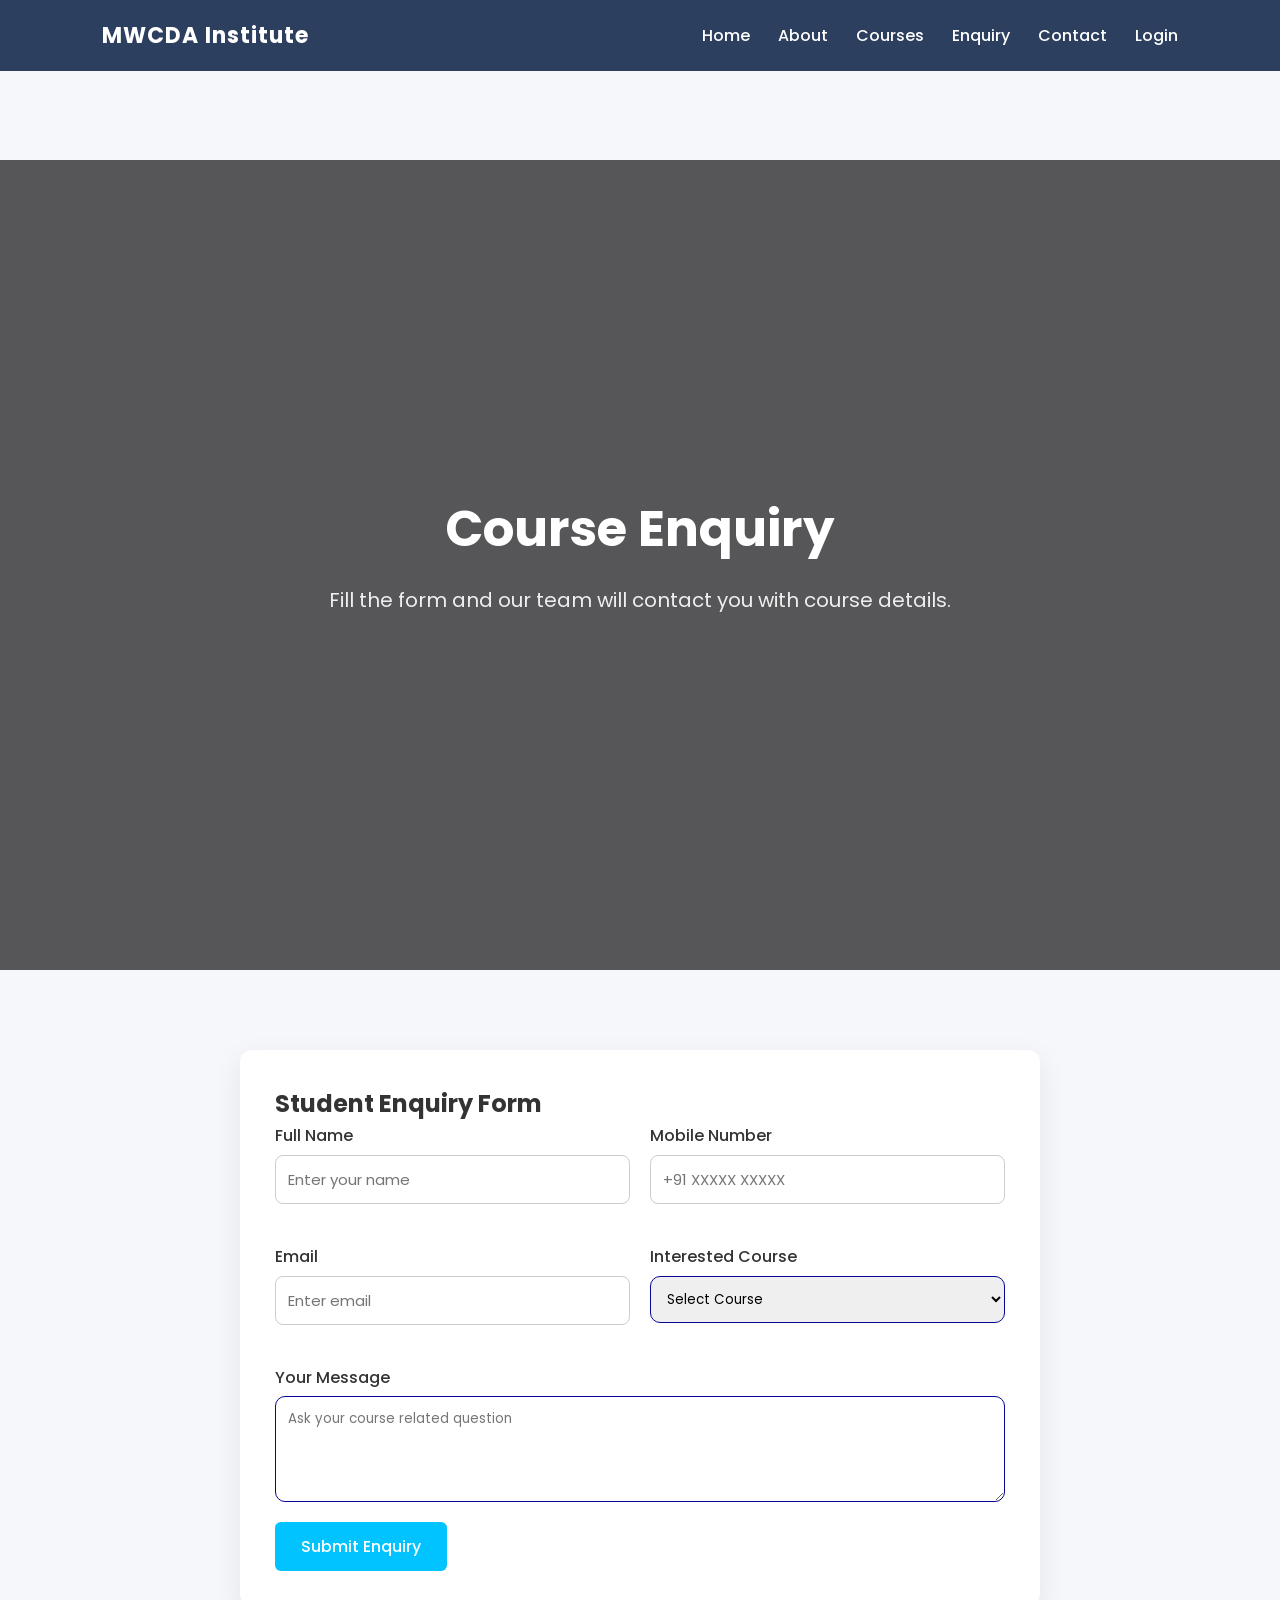
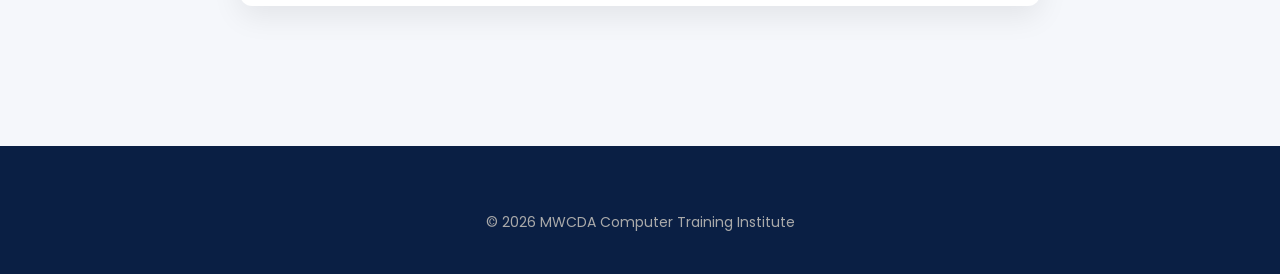
<file: index.html>
<!DOCTYPE html>
<html lang="en">

<head>

<meta charset="UTF-8">
<meta name="viewport" content="width=device-width, initial-scale=1.0">

<title>Course Enquiry - MWCDA Computer Training Institute</title>

<link href="https://fonts.googleapis.com/css2?family=Poppins:wght@300;400;500;600;700&display=swap" rel="stylesheet">
<link rel="stylesheet" href="style.css">

</head>

<body>
<!-- NAVBAR -->
<nav class="navbar">
<div class="logo">MWCDA Institute</div>
<ul class="nav-links">
<li><a href="index.html">Home</a></li>
<li><a href="/about/index.html">About</a></li>
<li><a href="/courses/index.html">Courses</a></li>
<li><a href="/admission/index.html" class="active">Enquiry</a></li>
<li><a href="/contact/index.html">Contact</a></li>
<li><a href="/login/index.html">Login</a></li>
</ul>
</nav>
<!-- HERO -->
<section class="hero">
<h1>Course Enquiry</h1>
<p>Fill the form and our team will contact you with course details.</p>
</section>
<!-- ENQUIRY FORM -->
<section class="form-section">
<div class="form-box">

<h2>Student Enquiry Form</h2>

<form>

<div class="form-row">

<div class="input-group">
<label>Full Name</label>
<input type="text" placeholder="Enter your name" required>
</div>

<div class="input-group">
<label>Mobile Number</label>
<input type="tel" placeholder="+91 XXXXX XXXXX" required>
</div>

</div>


<div class="form-row">

<div class="input-group">
<label>Email</label>
<input type="email" placeholder="Enter email">
</div>

<div class="input-group">
<label>Interested Course</label>

<select required>

<option>Select Course</option>
<option>Basic Computer Course</option>
<option>Web Designing</option>
<option>Tally with GST</option>
<option>Graphic Designing</option>
<option>Python Programming</option>
<option>Digital Marketing</option>

</select>

</div>

</div>


<div class="input-group">
<label>Your Message</label>
<textarea rows="4" placeholder="Ask your course related question"></textarea>
</div>


<button class="btn">Submit Enquiry</button>

</form>

</div>

</section>


<!-- FOOTER -->

<footer>

<div class="copy">
© 2026 MWCDA Computer Training Institute
</div>

</footer>

</body>

</html>
</file>
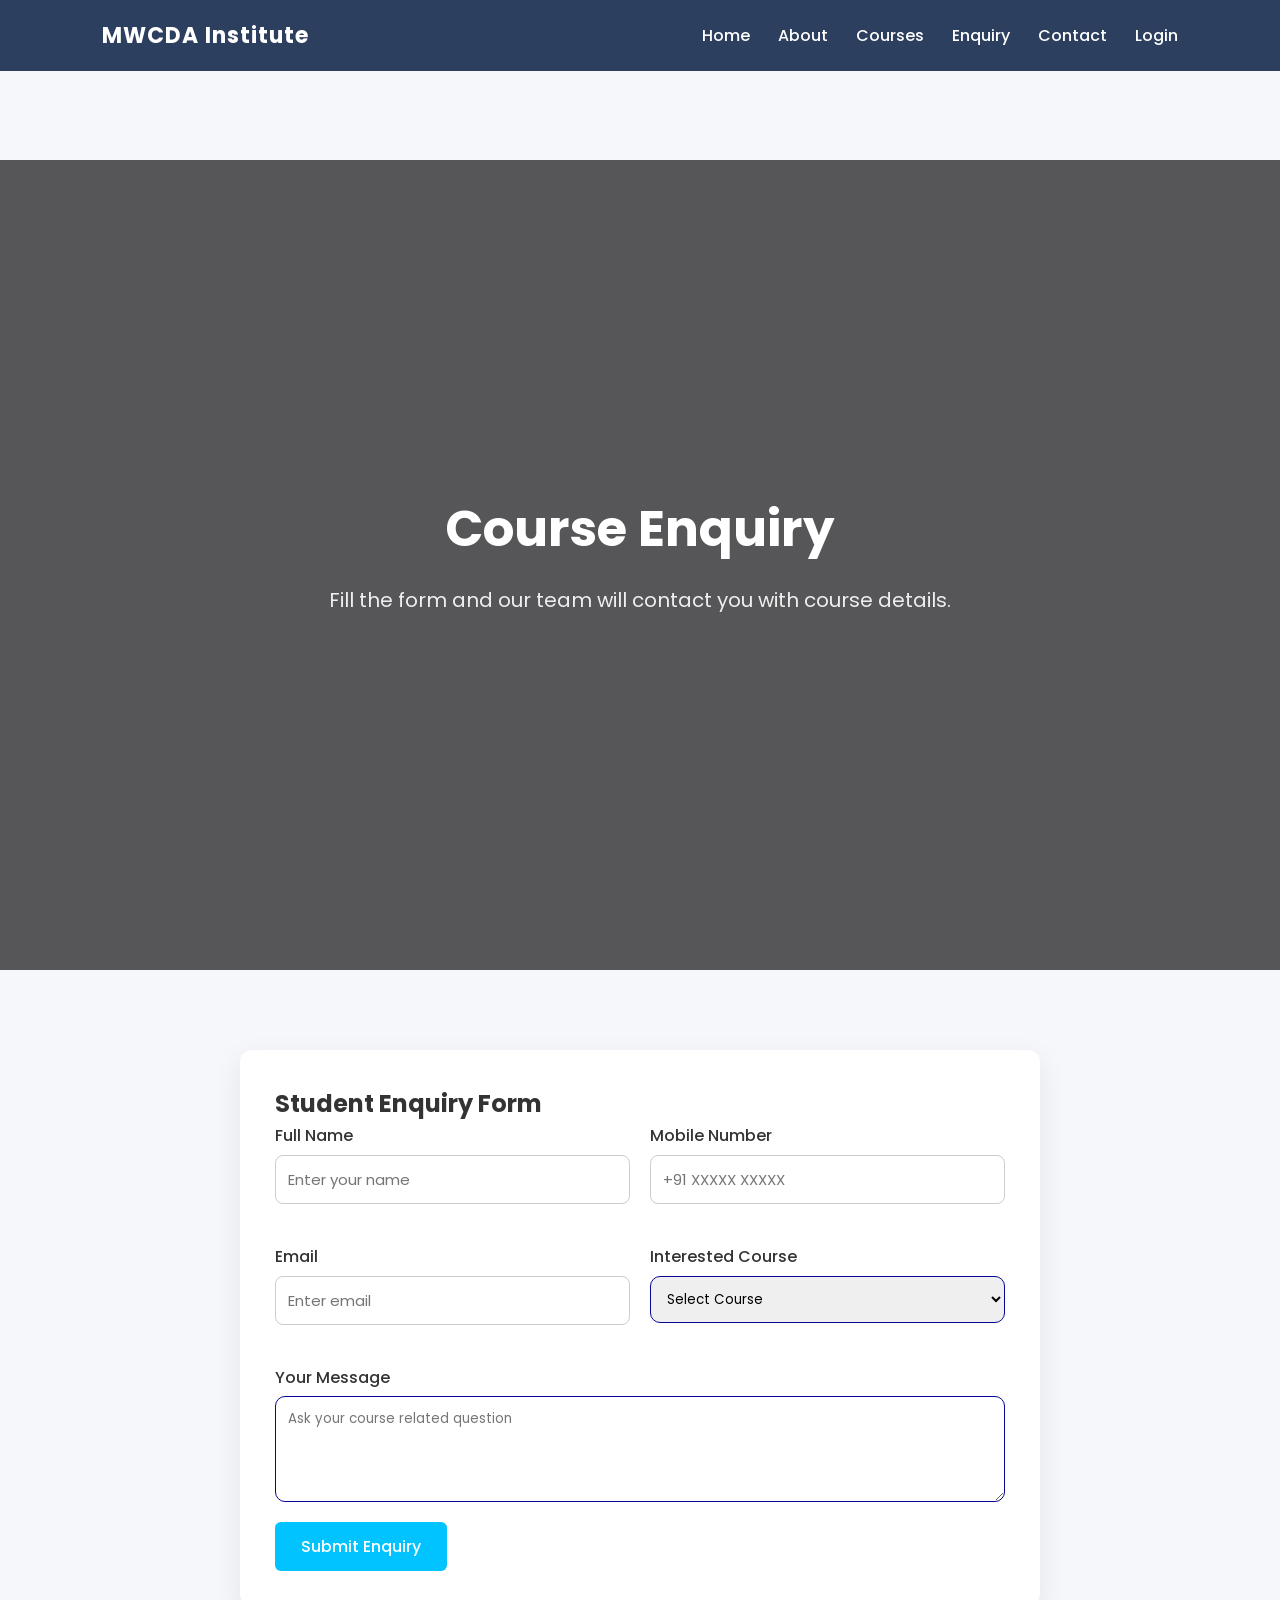
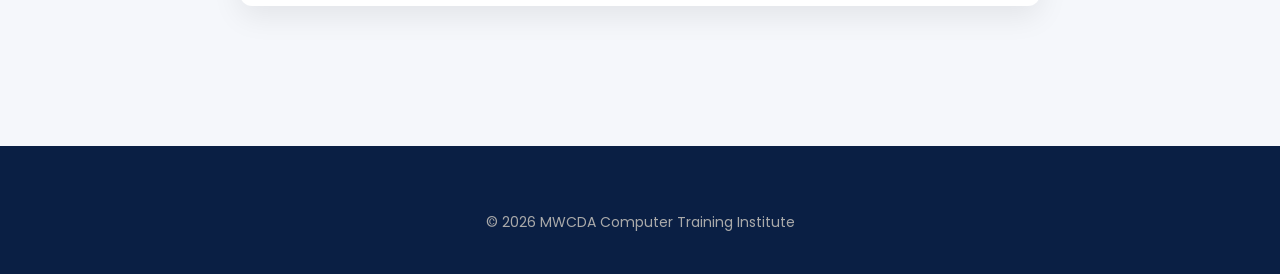
<file: admission/index.html>
<!DOCTYPE html>
<html lang="en">

<head>

<meta charset="UTF-8">
<meta name="viewport" content="width=device-width, initial-scale=1.0">

<title>Course Enquiry - MWCDA Computer Training Institute</title>

<link href="https://fonts.googleapis.com/css2?family=Poppins:wght@300;400;500;600;700&display=swap" rel="stylesheet">
<link rel="stylesheet" href="/style.css">

</head>

<body>
<!-- NAVBAR -->
<nav class="navbar">
<div class="logo">MWCDA Institute</div>
<ul class="nav-links">
<li><a href="index.html">Home</a></li>
<li><a href="/about/index.html">About</a></li>
<li><a href="/courses/index.html">Courses</a></li>
<li><a href="/admission/index.html" class="active">Enquiry</a></li>
<li><a href="/contact/index.html">Contact</a></li>
<li><a href="/login/index.html">Login</a></li>
</ul>
</nav>
<!-- HERO -->
<section class="hero">
<h1>Course Enquiry</h1>
<p>Fill the form and our team will contact you with course details.</p>
</section>
<!-- ENQUIRY FORM -->
<section class="form-section">
<div class="form-box">

<h2>Student Enquiry Form</h2>

<form>

<div class="form-row">

<div class="input-group">
<label>Full Name</label>
<input type="text" placeholder="Enter your name" required>
</div>

<div class="input-group">
<label>Mobile Number</label>
<input type="tel" placeholder="+91 XXXXX XXXXX" required>
</div>

</div>


<div class="form-row">

<div class="input-group">
<label>Email</label>
<input type="email" placeholder="Enter email">
</div>

<div class="input-group">
<label>Interested Course</label>

<select required>

<option>Select Course</option>
<option>Basic Computer Course</option>
<option>Web Designing</option>
<option>Tally with GST</option>
<option>Graphic Designing</option>
<option>Python Programming</option>
<option>Digital Marketing</option>

</select>

</div>

</div>


<div class="input-group">
<label>Your Message</label>
<textarea rows="4" placeholder="Ask your course related question"></textarea>
</div>


<button class="btn">Submit Enquiry</button>

</form>

</div>

</section>


<!-- FOOTER -->

<footer>

<div class="copy">
© 2026 MWCDA Computer Training Institute
</div>

</footer>

</body>

</html>
</file>
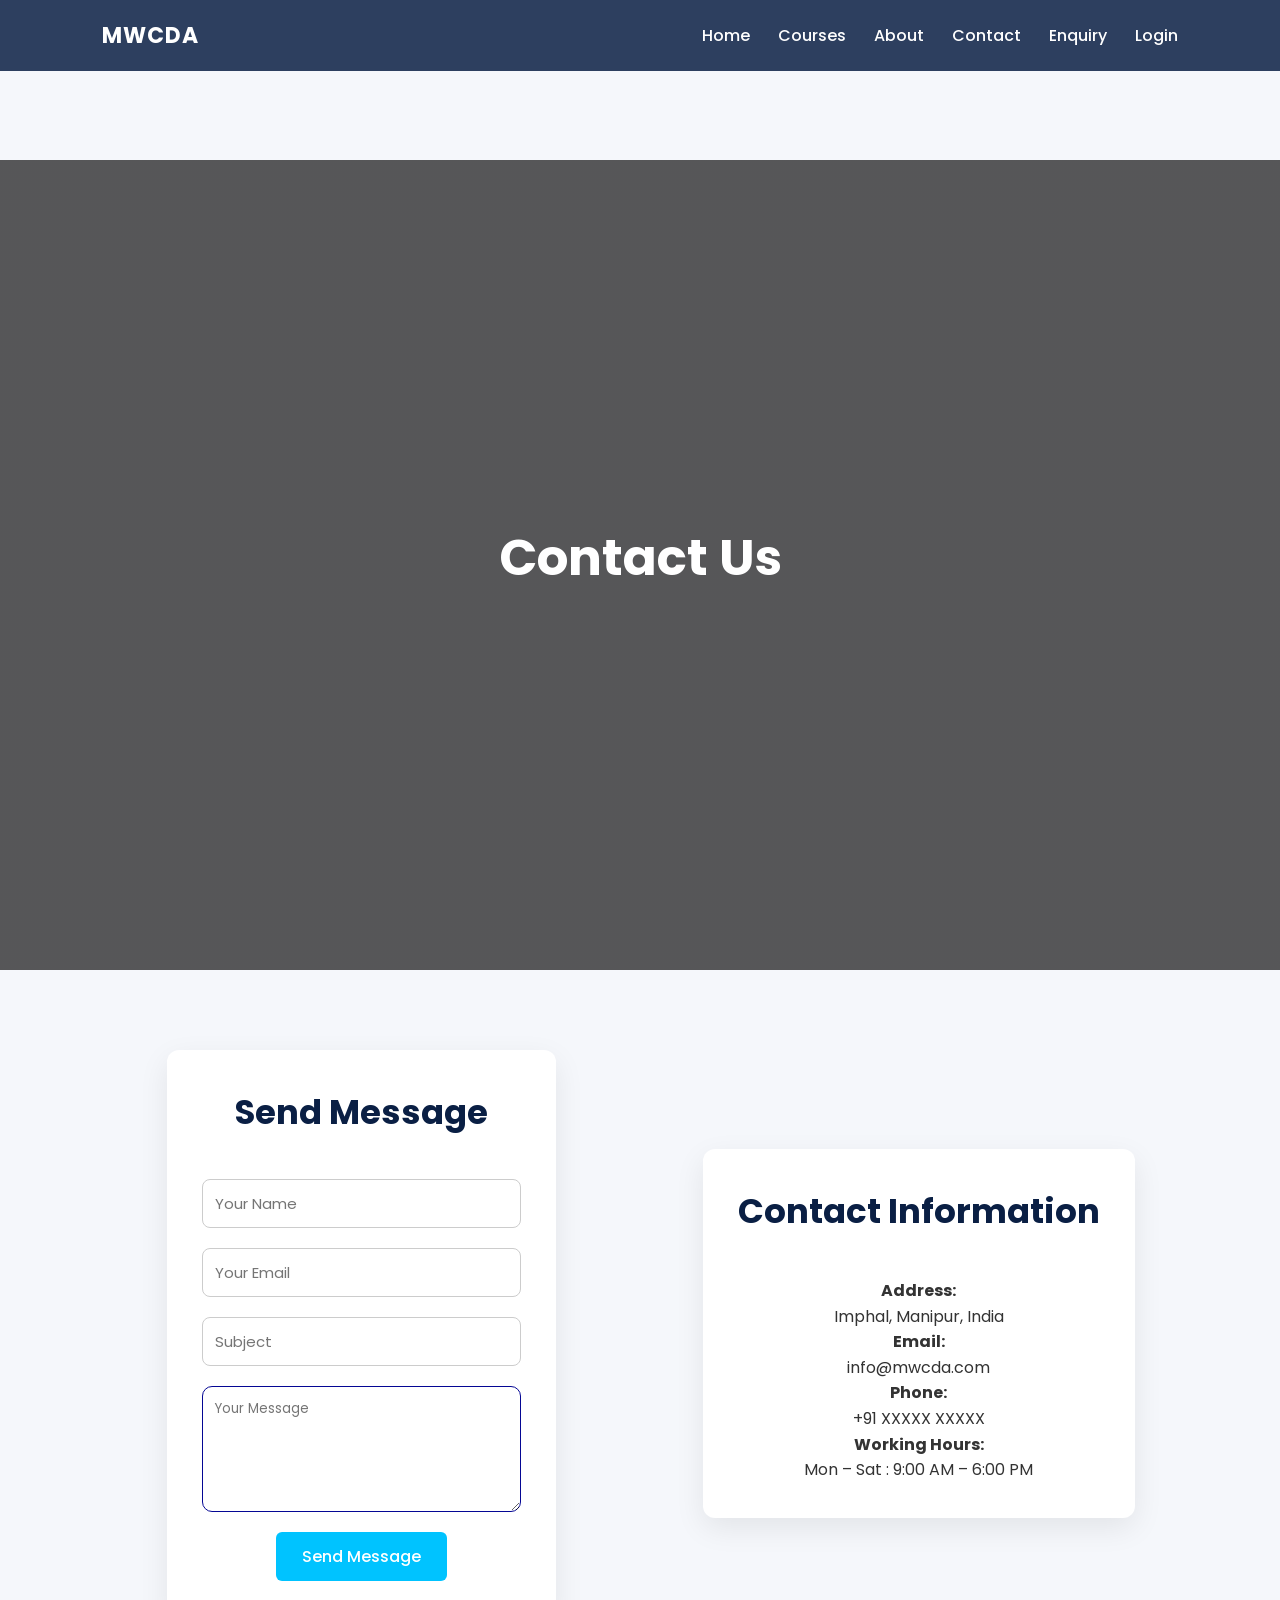
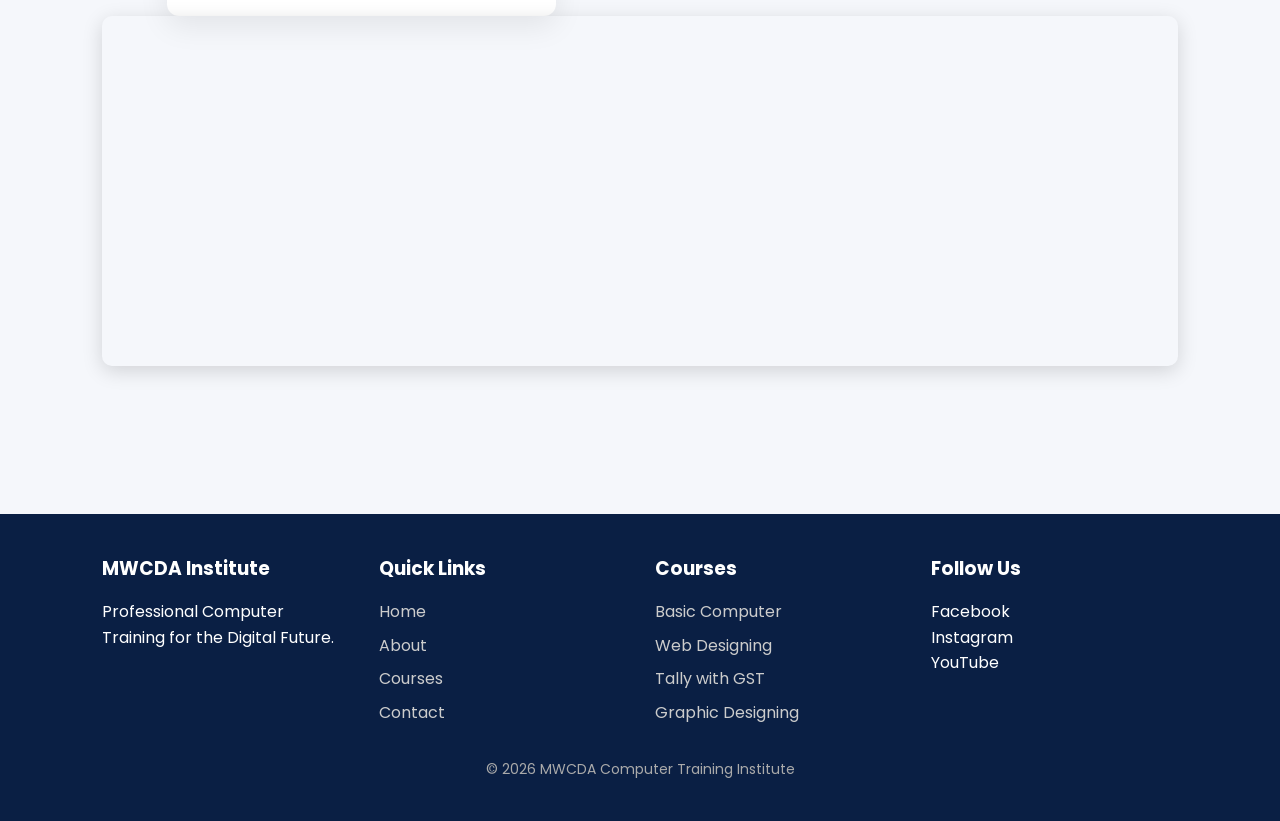
<file: contact/index.html>
<!DOCTYPE html>
<html lang="en">
<head>

<meta charset="UTF-8">
<meta name="viewport" content="width=device-width, initial-scale=1.0">

<title>Contact - MWCDA Computer Training Institute</title>

<link href="https://fonts.googleapis.com/css2?family=Poppins:wght@300;400;500;600;700&display=swap" rel="stylesheet">
<link rel="stylesheet" href="/style.css">
</head>

<body>

<!-- NAVBAR -->
<!-- NAVBAR -->
<div class="navbar">
<div class="logo">MWCDA</div>
<!-- HAMBURGER MENU -->
<div class="menu-toggle" id="menu-toggle">
<span></span>
<span></span>
<span></span>
</div>
<ul class="nav-links" id="nav-links">
<li><a href="index.html">Home</a></li>
<li><a href="/courses/index.html">Courses</a></li>
<li><a href="/about/index.html">About</a></li>
<li><a href="/contact/index.html" class="active">Contact</a></li>
<li><a href="/admission/index.html">Enquiry</a></li>
<li><a href="/login/index.html">Login</a></li>
</ul>
</div>
<!-- HERO -->

<section class="hero">
<h1>Contact Us</h1>
</section>


<!-- CONTACT SECTION -->

<section class="section">

<div class="contact-grid">

<!-- CONTACT FORM -->

<div class="form-box">

<h2>Send Message</h2>

<form>

<div class="input-group">
<input type="text" placeholder="Your Name" required>
</div>

<div class="input-group">
<input type="email" placeholder="Your Email" required>
</div>

<div class="input-group">
<input type="text" placeholder="Subject">
</div>

<div class="input-group">
<textarea rows="5" placeholder="Your Message"></textarea>
</div>

<button class="btn">Send Message</button>

</form>

</div>


<!-- CONTACT INFO -->

<div class="info-box">

<h2>Contact Information</h2>

<div class="info-item">
<strong>Address:</strong><br>
Imphal, Manipur, India
</div>

<div class="info-item">
<strong>Email:</strong><br>
info@mwcda.com
</div>

<div class="info-item">
<strong>Phone:</strong><br>
+91 XXXXX XXXXX
</div>

<div class="info-item">
<strong>Working Hours:</strong><br>
Mon – Sat : 9:00 AM – 6:00 PM
</div>

</div>

</div>


<!-- MAP -->

<div class="map">

<iframe src="https://www.google.com/maps?q=Imphal&output=embed"></iframe>

</div>

</section>


<!-- FOOTER -->

<footer>

<div class="footer-container">

<div>
<h3>MWCDA Institute</h3>
<p>Professional Computer Training for the Digital Future.</p>
</div>

<div>
<h3>Quick Links</h3>
<a href="index.html">Home</a>
<a href="about.html">About</a>
<a href="courses.html">Courses</a>
<a href="contact.html">Contact</a>
</div>

<div>
<h3>Courses</h3>
<a href="#">Basic Computer</a>
<a href="#">Web Designing</a>
<a href="#">Tally with GST</a>
<a href="#">Graphic Designing</a>
</div>

<div>
<h3>Follow Us</h3>
<p>Facebook</p>
<p>Instagram</p>
<p>YouTube</p>
</div>

</div>

<div class="copy">
© 2026 MWCDA Computer Training Institute
</div>

</footer>
<script>

const toggle = document.getElementById("menu-toggle");
const nav = document.getElementById("nav-links");

toggle.addEventListener("click", () => {
nav.classList.toggle("active");
});

</script>
</body>
</html>
</file>
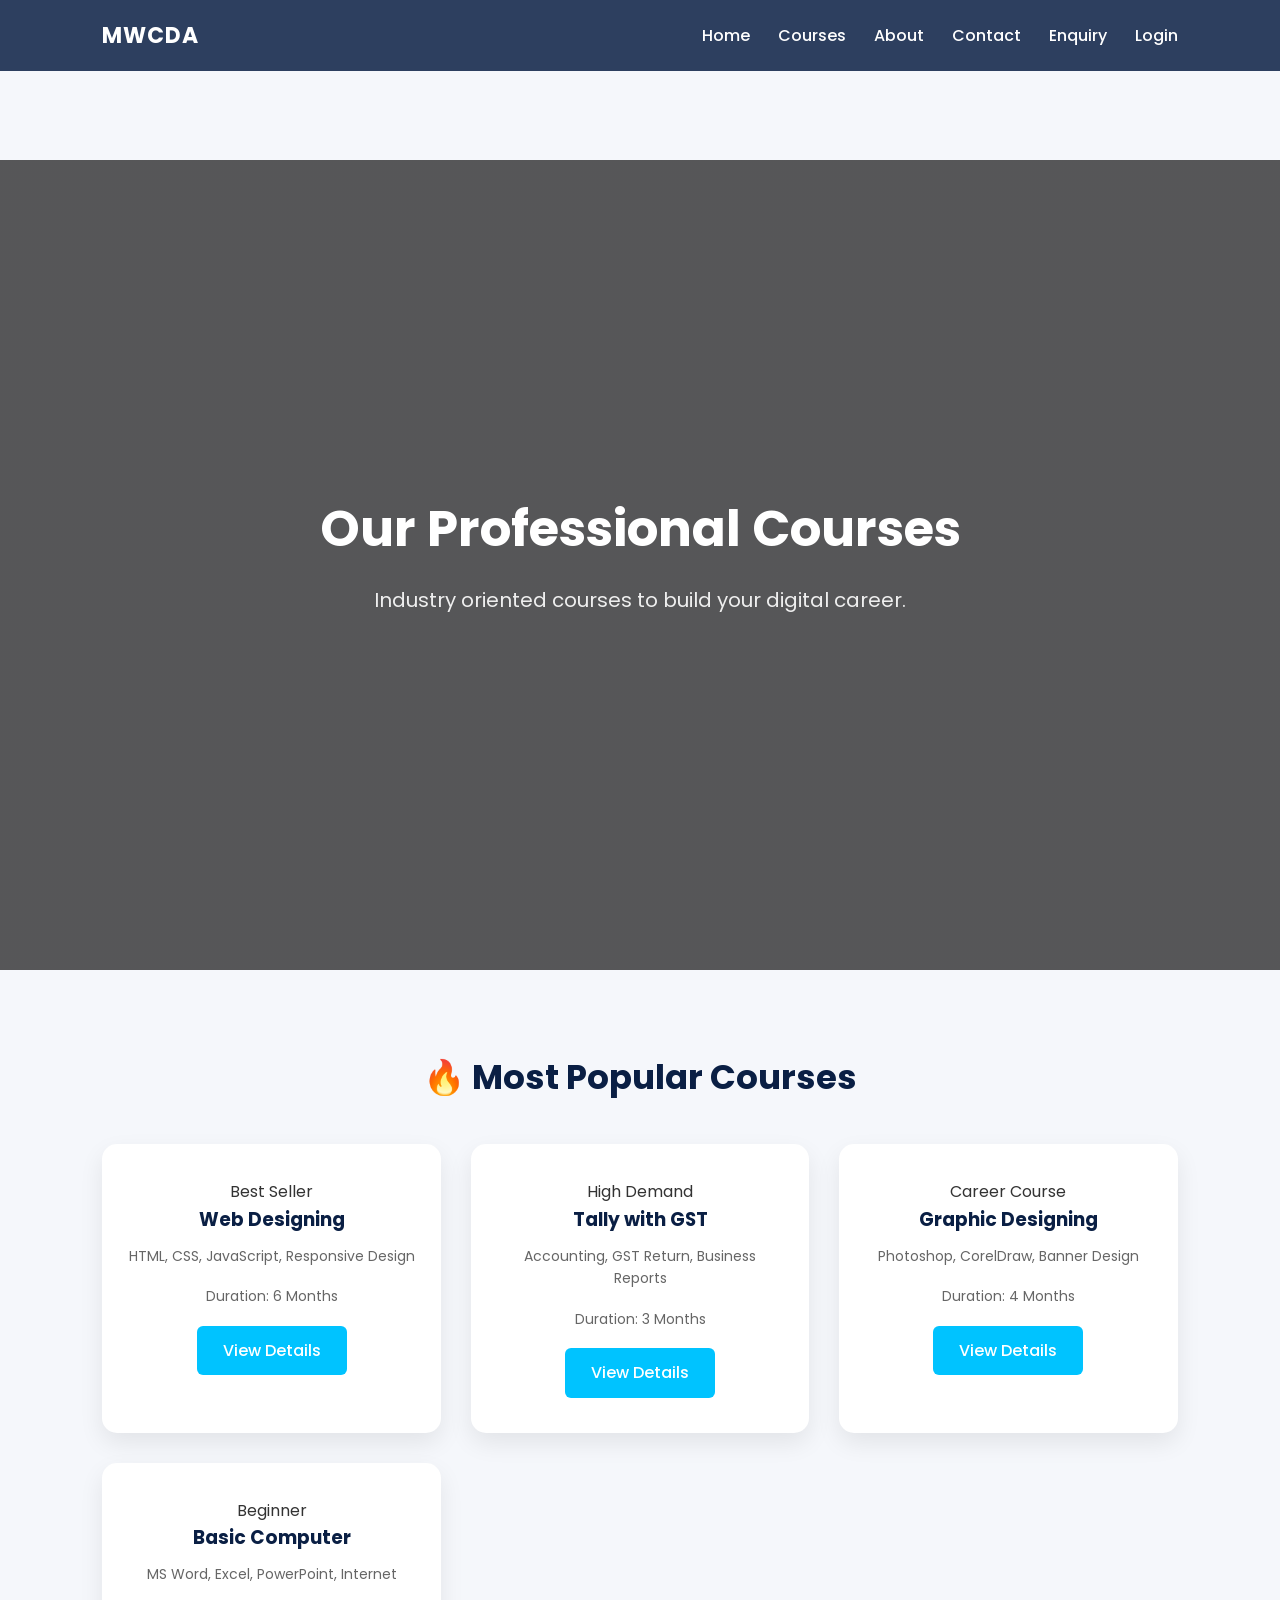
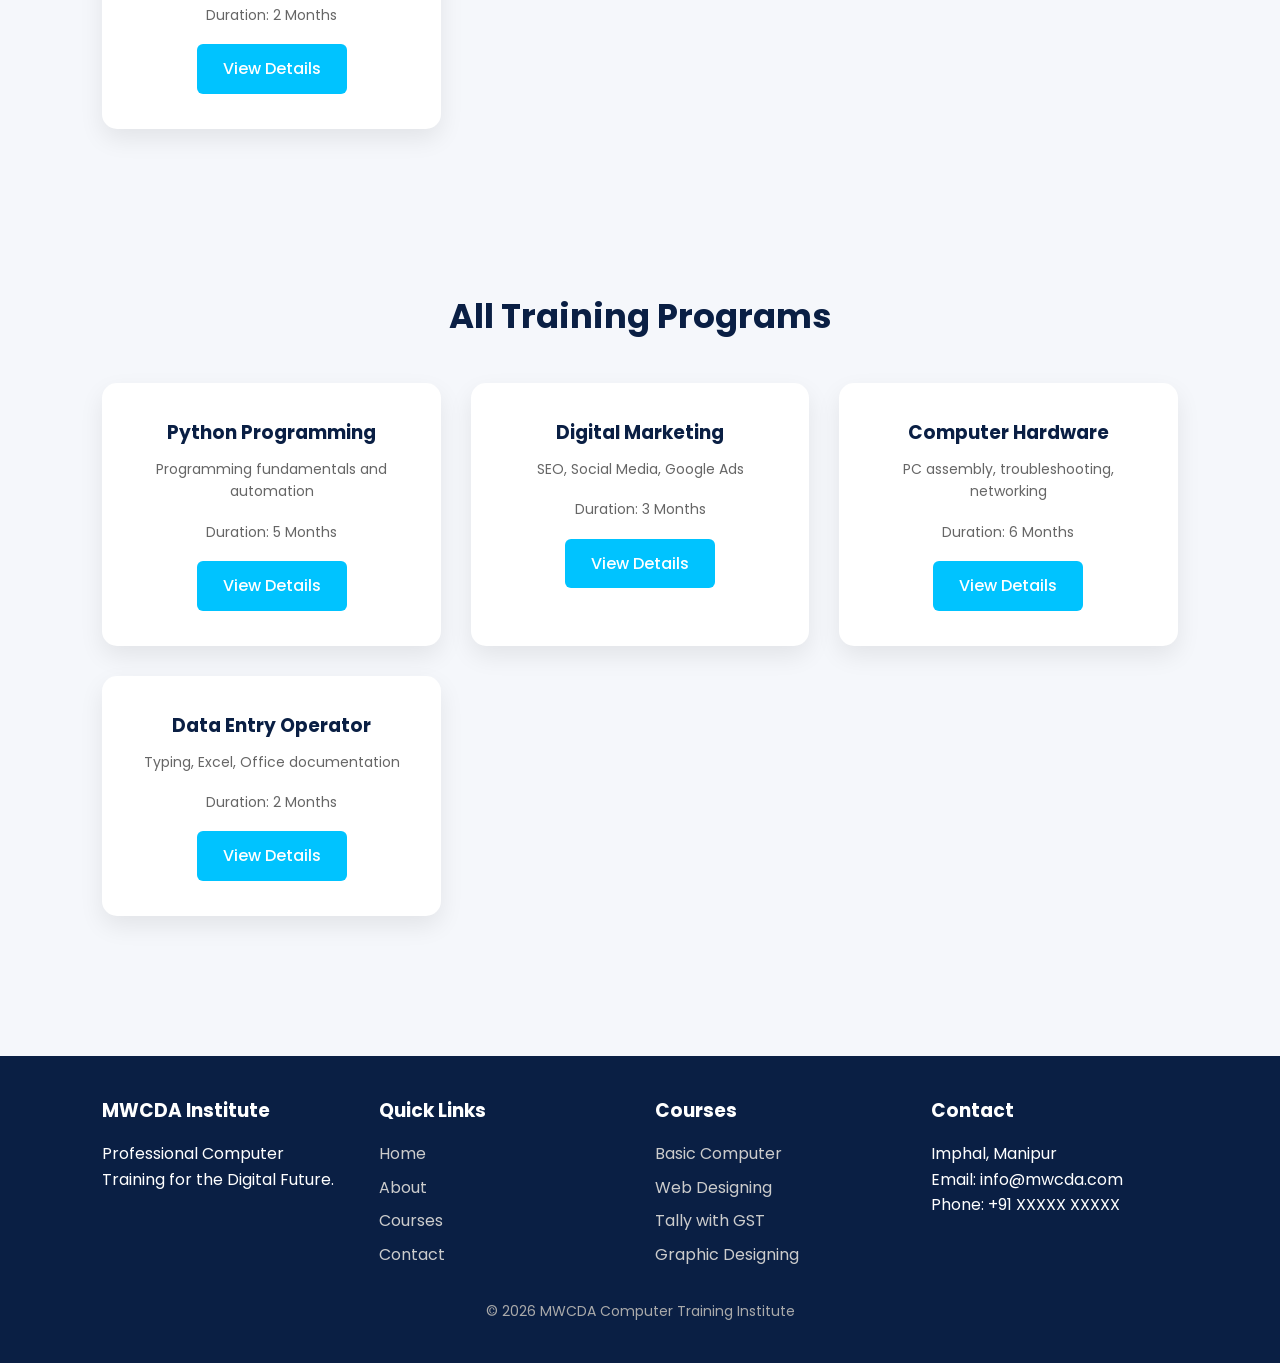
<file: courses/index.html>
<!DOCTYPE html>
<html lang="en">
<head>

<meta charset="UTF-8">
<meta name="viewport" content="width=device-width, initial-scale=1.0">

<title>Courses - MWCDA Computer Training Institute</title>

<link href="https://fonts.googleapis.com/css2?family=Poppins:wght@300;400;500;600;700&display=swap" rel="stylesheet">
<link rel="stylesheet" href="/style.css">
</head>
<body>
<!-- NAVBAR -->
<div class="navbar">
<div class="logo">MWCDA</div>
<!-- HAMBURGER MENU -->
<div class="menu-toggle" id="menu-toggle">
<span></span>
<span></span>
<span></span>
</div>
<ul class="nav-links" id="nav-links">
<li><a href="index.html">Home</a></li>
<li><a href="/courses/index.html">Courses</a></li>
<li><a href="/about/index.html">About</a></li>
<li><a href="/contact/index.html">Contact</a></li>
<li><a href="/admission/index.html">Enquiry</a></li>
<li><a href="/login/index.html">Login</a></li>
</ul>
</div>
<!-- HERO -->

<section class="hero">

<h1>Our Professional Courses</h1>
<p>Industry oriented courses to build your digital career.</p>

</section>

<!-- POPULAR COURSES -->

<section class="section popular">

<h2>🔥 Most Popular Courses</h2>

<div class="course-grid">

<div class="course-card">
<span class="badge">Best Seller</span>
<h3>Web Designing</h3>
<p class="course-info">HTML, CSS, JavaScript, Responsive Design</p>
<p>Duration: 6 Months</p>
<a href="#" class="btn">View Details</a>
</div>

<div class="course-card">
<span class="badge">High Demand</span>
<h3>Tally with GST</h3>
<p class="course-info">Accounting, GST Return, Business Reports</p>
<p>Duration: 3 Months</p>
<a href="#" class="btn">View Details</a>
</div>

<div class="course-card">
<span class="badge">Career Course</span>
<h3>Graphic Designing</h3>
<p class="course-info">Photoshop, CorelDraw, Banner Design</p>
<p>Duration: 4 Months</p>
<a href="#" class="btn">View Details</a>
</div>

<div class="course-card">
<span class="badge">Beginner</span>
<h3>Basic Computer</h3>
<p class="course-info">MS Word, Excel, PowerPoint, Internet</p>
<p>Duration: 2 Months</p>
<a href="#" class="btn">View Details</a>
</div>

</div>

</section>

<!-- ALL COURSES -->

<section class="section">

<h2>All Training Programs</h2>

<div class="course-grid">

<div class="course-card">
<h3>Python Programming</h3>
<p class="course-info">Programming fundamentals and automation</p>
<p>Duration: 5 Months</p>
<a href="#" class="btn">View Details</a>
</div>

<div class="course-card">
<h3>Digital Marketing</h3>
<p class="course-info">SEO, Social Media, Google Ads</p>
<p>Duration: 3 Months</p>
<a href="#" class="btn">View Details</a>
</div>

<div class="course-card">
<h3>Computer Hardware</h3>
<p class="course-info">PC assembly, troubleshooting, networking</p>
<p>Duration: 6 Months</p>
<a href="#" class="btn">View Details</a>
</div>

<div class="course-card">
<h3>Data Entry Operator</h3>
<p class="course-info">Typing, Excel, Office documentation</p>
<p>Duration: 2 Months</p>
<a href="#" class="btn">View Details</a>
</div>

</div>

</section>

<!-- FOOTER -->

<footer>

<div class="footer-container">

<div>
<h3>MWCDA Institute</h3>
<p>Professional Computer Training for the Digital Future.</p>
</div>

<div>
<h3>Quick Links</h3>
<a href="index.html">Home</a>
<a href="about.html">About</a>
<a href="courses.html">Courses</a>
<a href="contact.html">Contact</a>
</div>

<div>
<h3>Courses</h3>
<a href="#">Basic Computer</a>
<a href="#">Web Designing</a>
<a href="#">Tally with GST</a>
<a href="#">Graphic Designing</a>
</div>

<div>
<h3>Contact</h3>
<p>Imphal, Manipur</p>
<p>Email: info@mwcda.com</p>
<p>Phone: +91 XXXXX XXXXX</p>
</div>

</div>

<div class="copy">
© 2026 MWCDA Computer Training Institute
</div>

</footer>
<script>

const toggle = document.getElementById("menu-toggle");
const nav = document.getElementById("nav-links");

toggle.addEventListener("click", () => {
nav.classList.toggle("active");
});

</script>
</body>
</html>
</file>
<file: style.css>
/* =========================
GLOBAL RESET
========================= */

*{
margin:0;
padding:0;
box-sizing:border-box;
font-family:'Poppins',sans-serif;
}

body{
background:#f5f7fb;
color:#333;
line-height:1.6;
}

/* =========================
NAVBAR
========================= */

.navbar{
position:fixed;
top:0;
width:100%;
padding:18px 8%;
display:flex;
justify-content:space-between;
align-items:center;

background:rgba(10,31,68,0.85);
backdrop-filter:blur(10px);

z-index:1000;
transition:0.3s;
}

.logo{
font-size:22px;
font-weight:700;
color:#fff;
letter-spacing:1px;
}

/* NAV LINKS */

.nav-links{
display:flex;
list-style:none;
gap:28px;
}

.nav-links a{
text-decoration:none;
color:white;
font-weight:500;
position:relative;
padding:6px 0;
transition:0.3s;
}

/* ADVANCED HOVER EFFECT */

.nav-links a::before{
content:"";
position:absolute;
bottom:-6px;
left:50%;
transform:translateX(-50%);
width:0%;
height:2px;
background:#00c3ff;
transition:0.35s;
border-radius:10px;
}

.nav-links a:hover::before{
width:100%;
}

.nav-links a:hover{
color:#00c3ff;
}

/* =========================
HERO SECTION
========================= */

.hero{
min-height:90vh;
height:auto;
display:flex;
align-items:center;
justify-content:center;
flex-direction:column;
text-align:center;
color:white;
margin-top:80px;

background:
linear-gradient(rgba(0,0,0,0.65),rgba(0,0,0,0.65)),
url("https://images.unsplash.com/photo-1518770660439-4636190af475");

background-size:cover;
background-position:center;
}

.hero h1{
font-size:50px;
margin-bottom:15px;
font-weight:700;
}

.hero p{
font-size:20px;
margin-bottom:25px;
opacity:0.9;
}

/* =========================
BUTTONS
========================= */

.btn{
padding:12px 26px;
background:#00c3ff;
border:none;
border-radius:6px;
color:white;
cursor:pointer;
transition:0.3s;
text-decoration:none;
display:inline-block;
font-weight:500;
}

.btn:hover{
background:#0099cc;
transform:translateY(-2px);
}

/* =========================
SECTION
========================= */

.section{
padding:80px 8%;
text-align:center;
}

.section h2{
font-size:34px;
margin-bottom:40px;
color:#0a1f44;
}

/* =========================
STATS
========================= */

.stats{
display:grid;
grid-template-columns:repeat(auto-fit,minmax(200px,1fr));
gap:30px;
}

.stat{
background:white;
padding:30px;
border-radius:12px;
box-shadow:0 5px 20px rgba(0,0,0,0.08);
}

.stat h3{
font-size:34px;
color:#00c3ff;
}

/* =========================
COURSES
========================= */

.course-grid{
display:grid;
grid-template-columns:repeat(auto-fit,minmax(260px,1fr));
gap:30px;
}

.course-card{
background:white;
padding:35px 25px;
border-radius:15px;
text-align:center;
box-shadow:0 10px 25px rgba(0,0,0,0.08);
transition:0.35s;
position:relative;
}

.course-card:hover{
transform:translateY(-10px);
box-shadow:0 18px 40px rgba(0,0,0,0.15);
}

.course-icon{
font-size:42px;
margin-bottom:15px;
}

.course-card h3{
color:#0a1f44;
margin-bottom:10px;
}

.course-card p{
font-size:14px;
margin-bottom:18px;
color:#666;
}

.course-btn{
padding:10px 22px;
border:none;
background:#00c3ff;
color:white;
border-radius:25px;
cursor:pointer;
transition:0.3s;
}

.course-btn:hover{
background:#0099cc;
transform:scale(1.05);
}

/* =========================
FEATURES
========================= */

.features{
display:grid;
grid-template-columns:repeat(auto-fit,minmax(220px,1fr));
gap:25px;
}

.feature{
background:white;
padding:25px;
border-radius:12px;
box-shadow:0 5px 15px rgba(0,0,0,0.08);
transition:0.3s;
}

.feature:hover{
transform:translateY(-6px);
}

/* =========================
CONTACT / FORMS
========================= */

.contact-grid{
display:grid;
grid-template-columns:repeat(auto-fit,minmax(300px,1fr));
gap:40px;
}

.form-section{
padding:80px 10%;
background:#f5f7fb;
}

.form-box,
.info-box{
background:white;
padding:35px;
border-radius:12px;
box-shadow:0 10px 30px rgba(0,0,0,0.08);
max-width:800px;
margin:auto;
}

.form-row{
display:flex;
gap:20px;
flex-wrap:wrap;
margin-bottom:20px;
}

.input-group{
flex:1;
display:flex;
flex-direction:column;
margin-bottom:15px;
}
input,
button{
font-size:16px;
}

.input-group label{
font-weight:500;
margin-bottom:6px;
}

.input-group input,
.input-group textarea,
.input-group select{
width:100%;
padding:12px;
border:1px solid #050794;
border-radius:10px;
transition:0.3s;
}

.input-group input:focus,
.input-group select:focus,
.input-group textarea:focus{
outline:none;
border-color:#00c3ff;
box-shadow:0 0 6px rgba(0,195,255,0.3);
}

/* =========================
MAP
========================= */

.map iframe{
width:100%;
height:350px;
border:none;
border-radius:10px;
box-shadow:0 5px 20px rgba(0,0,0,0.15);
}

/* =========================
LOGIN PAGE
========================= */

.login-page{
min-height:100vh;
display:flex;
justify-content:center;
align-items:center;
background:linear-gradient(135deg,#0a1f44,#00c3ff);
font-family:'Poppins',sans-serif;
padding:20px;
}

/* LOGIN BOX */

.login-box{
background:rgba(255,255,255,0.95);
max-width:420px;
width:100%;
padding:40px;
border-radius:18px;
box-shadow:0 25px 50px rgba(0,0,0,0.25);
text-align:center;
backdrop-filter:blur(8px);
animation:fadeIn 0.7s ease;
transition:0.3s;
}

.login-box:hover{
transform:translateY(-5px);
box-shadow:0 35px 60px rgba(0,0,0,0.3);
}

/* TITLE */

.login-box h2{
margin-bottom:25px;
color:#0a1f44;
font-weight:600;
}

/* ROLE SELECTOR */

.role-selector{
display:flex;
margin-bottom:30px;
border-radius:12px;
overflow:hidden;
border:1px solid #ddd;
}

.role{
flex:1;
padding:12px;
border:none;
background:#f5f5f5;
cursor:pointer;
font-weight:600;
transition:all 0.3s ease;
font-size:14px;
}

.role:hover{
background:#e6f9ff;
}

.role.active{
background:linear-gradient(135deg,#00c3ff,#0099cc);
color:white;
}

/* INPUT FIELDS */

.input-group{
position:relative;
margin-bottom:20px;
}

.input-group input{
width:100%;
padding:12px;
border:1px solid #ccc;
border-radius:8px;
font-size:15px;
outline:none;
transition:0.3s;
}

.input-group input:focus{
border-color:#00c3ff;
box-shadow:0 0 8px rgba(0,195,255,0.4);
}

/* LOGIN BUTTON */

.login-btn{
margin-top:10px;
width:100%;
padding:13px;
border:none;
background:linear-gradient(135deg,#00c3ff,#0099cc);
color:white;
border-radius:8px;
cursor:pointer;
font-size:16px;
font-weight:600;
transition:0.3s;
}

.login-btn:hover{
transform:translateY(-2px);
box-shadow:0 8px 18px rgba(0,0,0,0.2);
background:linear-gradient(135deg,#0099cc,#0077aa);
}

/* EXTRA LINKS */

.login-extra{
margin-top:15px;
font-size:14px;
}

.login-extra a{
color:#00c3ff;
text-decoration:none;
font-weight:500;
}

.login-extra a:hover{
text-decoration:underline;
}

/* ANIMATION */

@keyframes fadeIn{
from{
opacity:0;
transform:translateY(30px);
}
to{
opacity:1;
transform:translateY(0);
}
}
/* =========================
FOOTER
========================= */

footer{
background:#0a1f44;
color:white;
padding:40px 8%;
margin-top:60px;
}

.footer-container{
display:grid;
grid-template-columns:repeat(auto-fit,minmax(200px,1fr));
gap:30px;
}

.footer-container h3{
margin-bottom:15px;
}

.footer-container a{
display:block;
color:#ccc;
text-decoration:none;
margin-bottom:8px;
transition:0.3s;
}

.footer-container a:hover{
color:#00c3ff;
}

.copy{
text-align:center;
margin-top:25px;
font-size:14px;
color:#aaa;
}

/* =========================
ANIMATION
========================= */

@keyframes fadeIn{

from{
opacity:0;
transform:translateY(30px);
}

to{
opacity:1;
transform:translateY(0);
}

}

/* =========================
RESPONSIVE
========================= */
@media (max-width:768px){

.nav-links{
display:none;
flex-direction:column;
background:#0a1f44;
position:absolute;
top:70px;
left:0;
width:100%;
padding:20px;
gap:15px;
}
/* HERO */

.hero h1{
font-size:34px;
}
.hero{
padding:40px 20px;
}
.hero p{
font-size:16px;
}

/* NAVBAR */

.nav-links{
display:none;
}

.navbar{
padding:15px 5%;
}

/* SECTION */

.section{
padding:60px 5%;
}

/* LOGIN */

.login-box{
padding:30px;
}

/* FORMS */

.form-row{
flex-direction:column;
}
@media (max-width:768px){

.menu-toggle{
display:block;
}

.nav-links{
display:none;
flex-direction:column;
background:#0a1f44;
position:absolute;
top:70px;
left:0;
width:100%;
padding:20px;
gap:15px;
text-align:center;
}

.nav-links.active{
display:flex;
}

}

/* GRID SYSTEM */

.course-grid{
grid-template-columns:1fr;
}

.stats{
grid-template-columns:1fr;
}

.features{
grid-template-columns:1fr;
}

}
img{
max-width:100%;
height:auto;
}
.btn{
max-width:220px;
}
.menu-toggle{
display:none;
font-size:28px;
cursor:pointer;
color:white;
}
.menu-toggle{
display:none;
flex-direction:column;
cursor:pointer;
gap:5px;
}

.menu-toggle span{
width:25px;
height:3px;
background:white;
display:block;
}

@media (max-width:768px){

.menu-toggle{
display:flex;
}

.nav-links{
display:none;
flex-direction:column;
background:#0a1f44;
position:absolute;
top:70px;
left:0;
width:100%;
padding:20px;
gap:15px;
text-align:center;
}

.nav-links.active{
display:flex;
}

}
.navbar{
position:fixed;
top:0;
width:100%;
z-index:1000;
}

body{
padding-top:80px;
}

.sticky{
box-shadow:0 5px 15px rgba(0,0,0,0.2);
}
</file>
